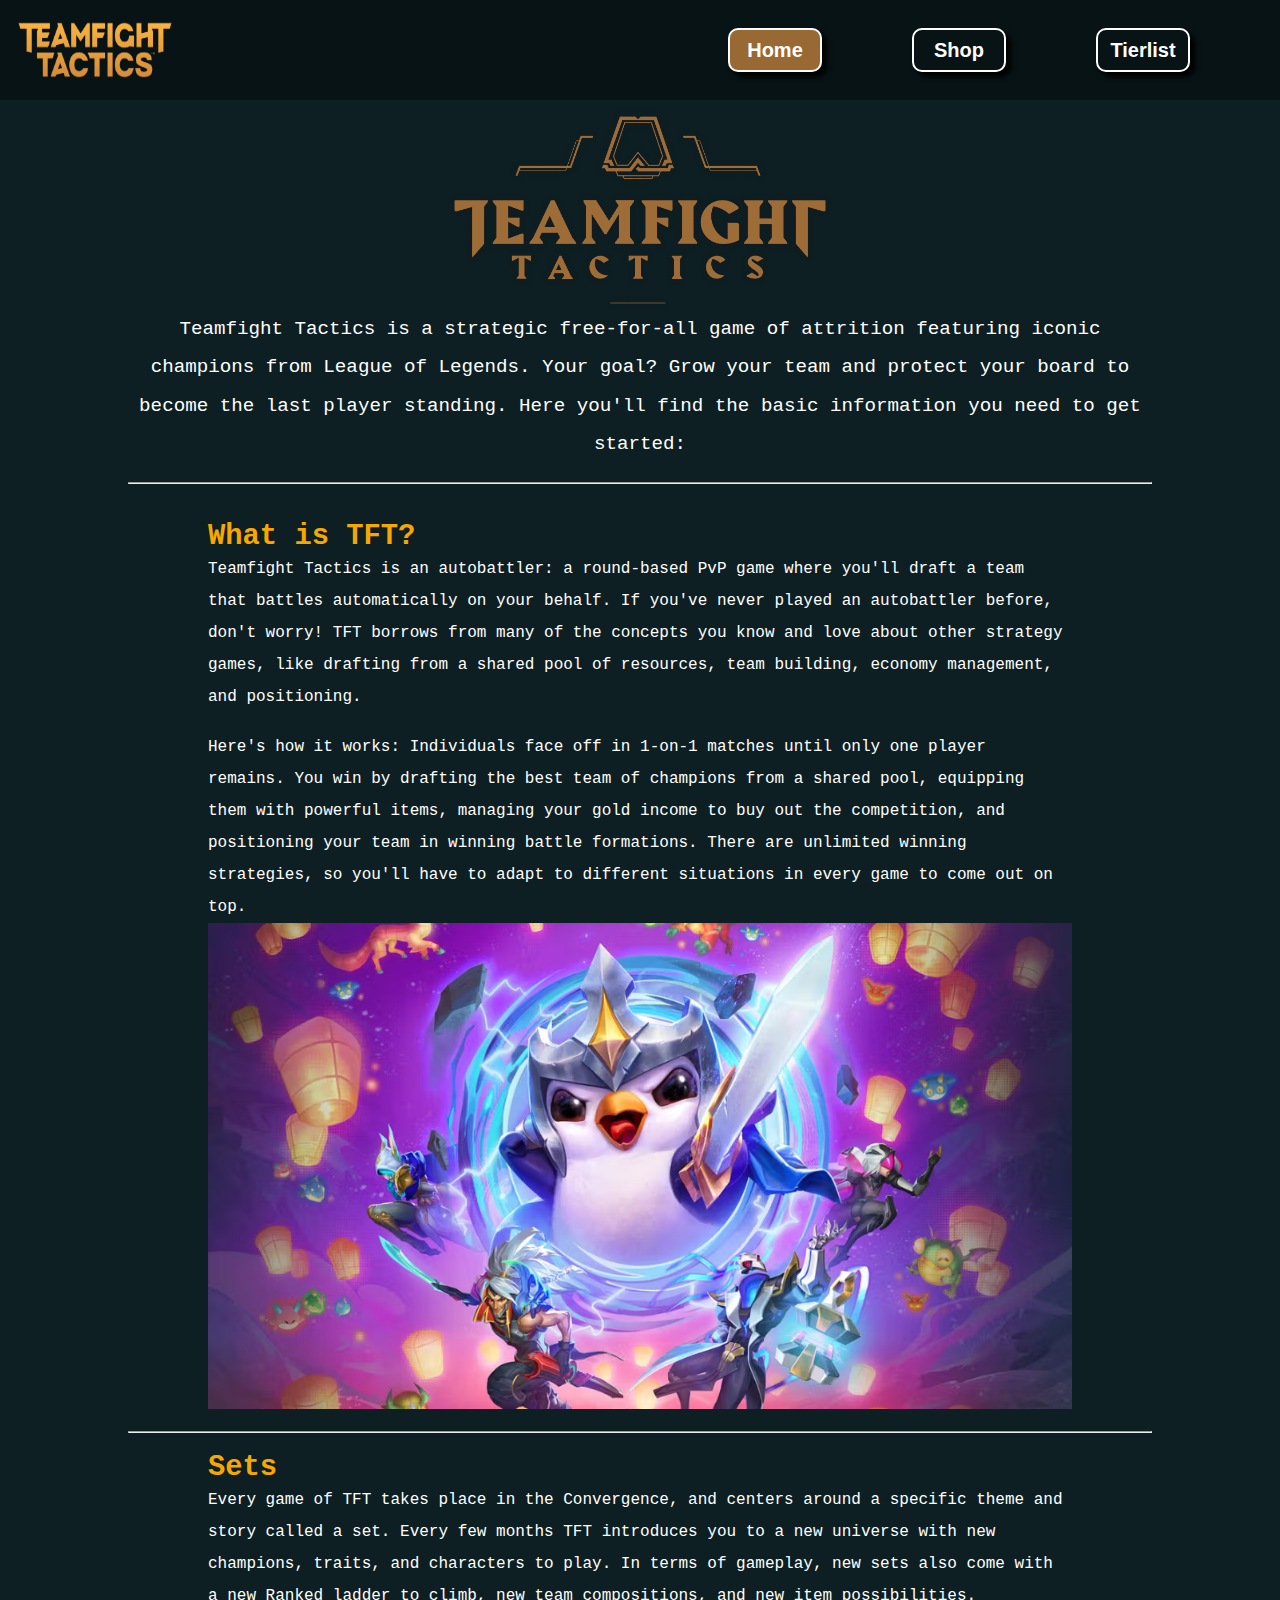
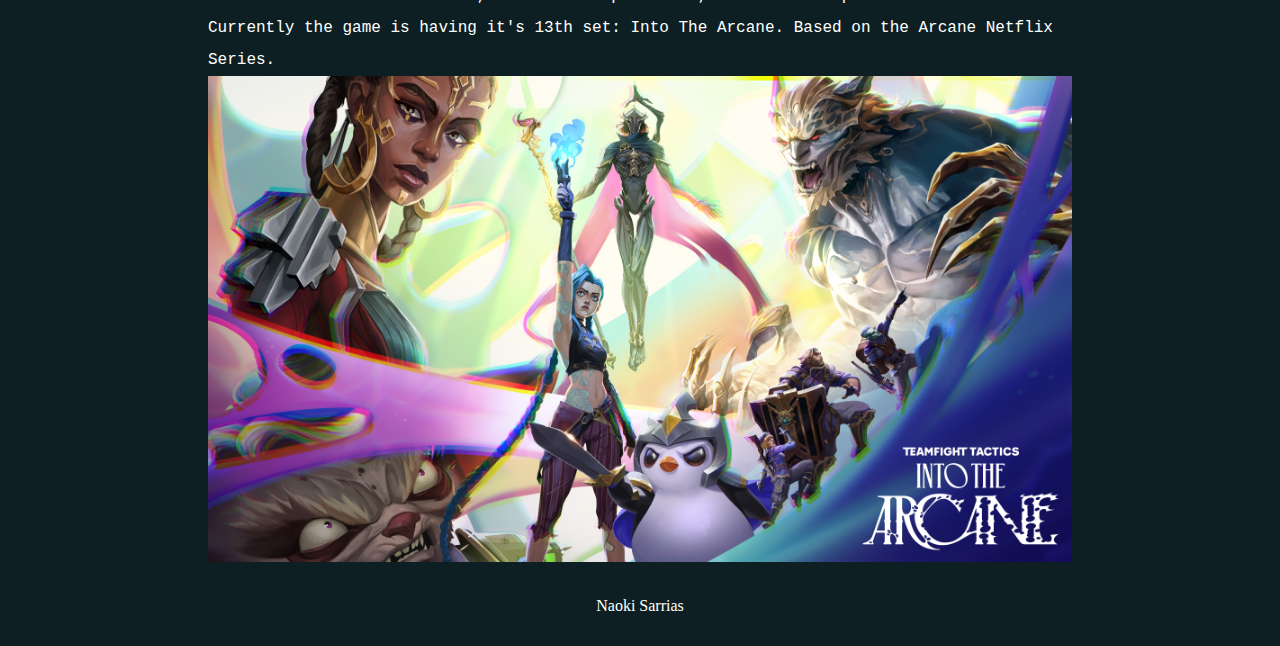
<file: index.html>
<!DOCTYPE html>
<html lang="en">
<head>
    <meta charset="UTF-8">
    <meta name="viewport" content="width=device-width, initial-scale=1.0">
    <title>Teamfight Tactics</title>
    <link rel="icon" type="image/x-icon" href="./img/icon.png">
    <link rel="stylesheet" type="text/css" href="style.css"></link>
</head>
<body>
    <header>
        <div id="logo">
            <a href="#"><img src="img\tft_logo.png" alt="tft_logo" id="logo"></a>
        </div>
        <div class="navbar">
            <a href="#" class="selected">Home</a>
            <a href="./shop.html">Shop</a>
            <a href="./tier.html">Tierlist</a>
        </div>
    </header>
    <main>
        <div class="divimg">    
            <img src="img\tft_big_logo.png" alt="tft_big_logo" id="biglogo">
        </div>
        <div>
            <p class="info1">Teamfight Tactics is a strategic free-for-all game of attrition
                featuring iconic champions from League of Legends. Your goal?
                Grow your team and protect your board to become the last player
                standing. Here you'll find the basic information you need to get started:</p>
            <br><hr><br><br>
            <article>
            <h1>What is TFT?</h1>
            <p class="info">Teamfight Tactics is an autobattler: a round-based PvP game where you'll 
                draft a team that battles automatically on your behalf. If you've never 
                played an autobattler before, don't worry! TFT borrows from many of the 
                concepts you know and love about other strategy games, like drafting from 
                a shared pool of resources, team building, economy management, and positioning.</p>
            <br>
            <p class="info">Here's how it works: Individuals face off in 1-on-1 matches until only one player remains.
                You win by drafting the best team of champions from a shared pool, equipping them with powerful
                items, managing your gold income to buy out the competition, and positioning your team in winning
                battle formations. There are unlimited winning strategies, so you'll have to adapt to different situations
                in every game to come out on top.</p>
                <img src="./img/tft.png" alt="TFT" class="home_img">
            </article>
            <br><hr><br>
            <article>
            <h1>Sets</h1>
            <p class="info">Every game of TFT takes place in the Convergence, and centers around a specific
                theme and story called a set. Every few months TFT introduces you to a new universe
                with new champions, traits, and characters to play. In terms of gameplay, new sets
                also come with a new Ranked ladder to climb, new team compositions, and new item possibilities.</p>
            <p class="info">Currently the game is having it's 13th set: Into The Arcane. Based on the Arcane Netflix Series.</p>
                <img src="./img/IntoTheArcane.png" alt="Set_13" class="home_img">
            </article>
        </div>
    </main>
    <footer>
        Naoki Sarrias
    </footer>
</body>
</html>
</file>
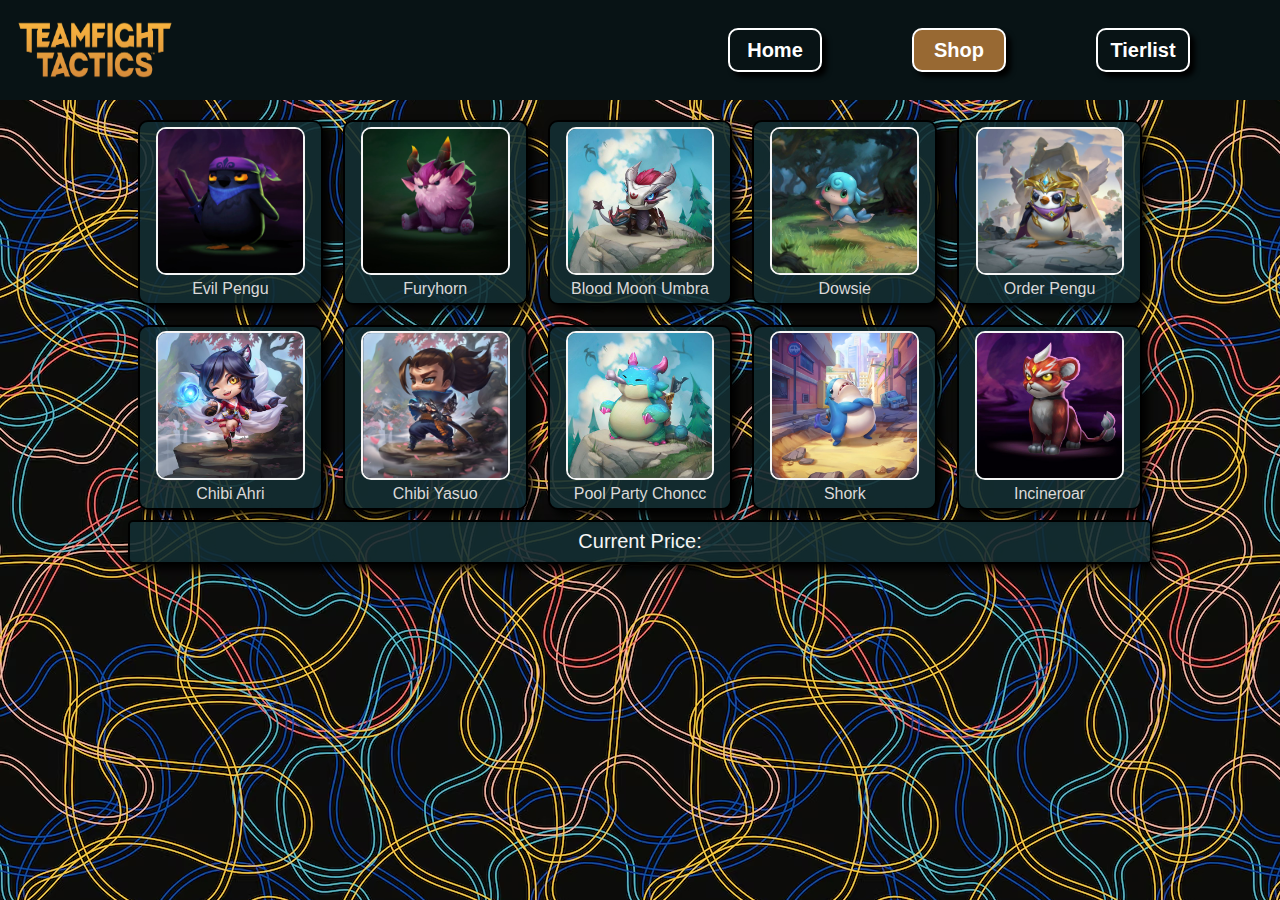
<file: shop.html>
<!DOCTYPE html>
<html lang="en">
<head>
    <meta charset="UTF-8">
    <meta name="viewport" content="width=device-width, initial-scale=1.0">
    <title>Teamfight Tactics</title>
    <link rel="icon" type="image/x-icon" href="./img/icon.png">
    <link rel="stylesheet" type="text/css" href="style.css"></link>
    <script type="text/javascript" src="shop.js"></script>
</head>
<body class="shopbody">
    <header>
        <div id="logo">
            <a href="./index.html"><img src="img\tft_logo.png" alt="tft_logo" id="logo"></a>
        </div>
        <div class="navbar">
            <a href="./index.html">Home</a>
            <a href="#" class="selected">Shop</a>
            <a href="./tier.html">Tierlist</a>
        </div>
    </header>
    <main class="mainshop">
        <div class="grid-container">
            <div class="grid-item"><img src="./img/pengu1.jpg" alt="Evil Pengu" preu="150"><p>Evil Pengu</p></div>
            <div class="grid-item"><img src="./img/furyhorn1.jpg" alt="Fury Horn" preu="200"><p>Furyhorn</p></div>
            <div class="grid-item"><img src="./img/Umbra1.jpg" alt="Blood Moon Umbra" preu="200"><p>Blood Moon Umbra</p></div>
            <div class="grid-item"><img src="./img/Dowsie1.jpg" alt="Dowsie" preu="150"><p>Dowsie</p></div>
            <div class="grid-item"><img src="./img/Pengu2.jpg" alt="Order Pengu" preu="100"><p>Order Pengu</p></div>
            <div class="grid-item"><img src="./img/Ahri.jpg" alt="Chibi Ahri" preu="500"><p>Chibi Ahri</p></div>
            <div class="grid-item"><img src="./img/Yasuo.jpg" alt="Chibi Yasuo" preu="500"><p>Chibi Yasuo</p></div>
            <div class="grid-item"><img src="./img/Choncc1.jpg" alt="Pool Party Choncc" preu="150"><p>Pool Party Choncc</p></div>
            <div class="grid-item"><img src="./img/shork.jpg" alt="Shork" preu="150"><p>Shork</p></div>
            <div class="grid-item"><img src="./img/incineroar.jpg" alt="Incineroar" preu="275"><p>Incineroar</p></div>
          </div>
          <div id="price">
            <p>Current Price: </p>
          </div>
    </main>
</body>
</html>
</file>
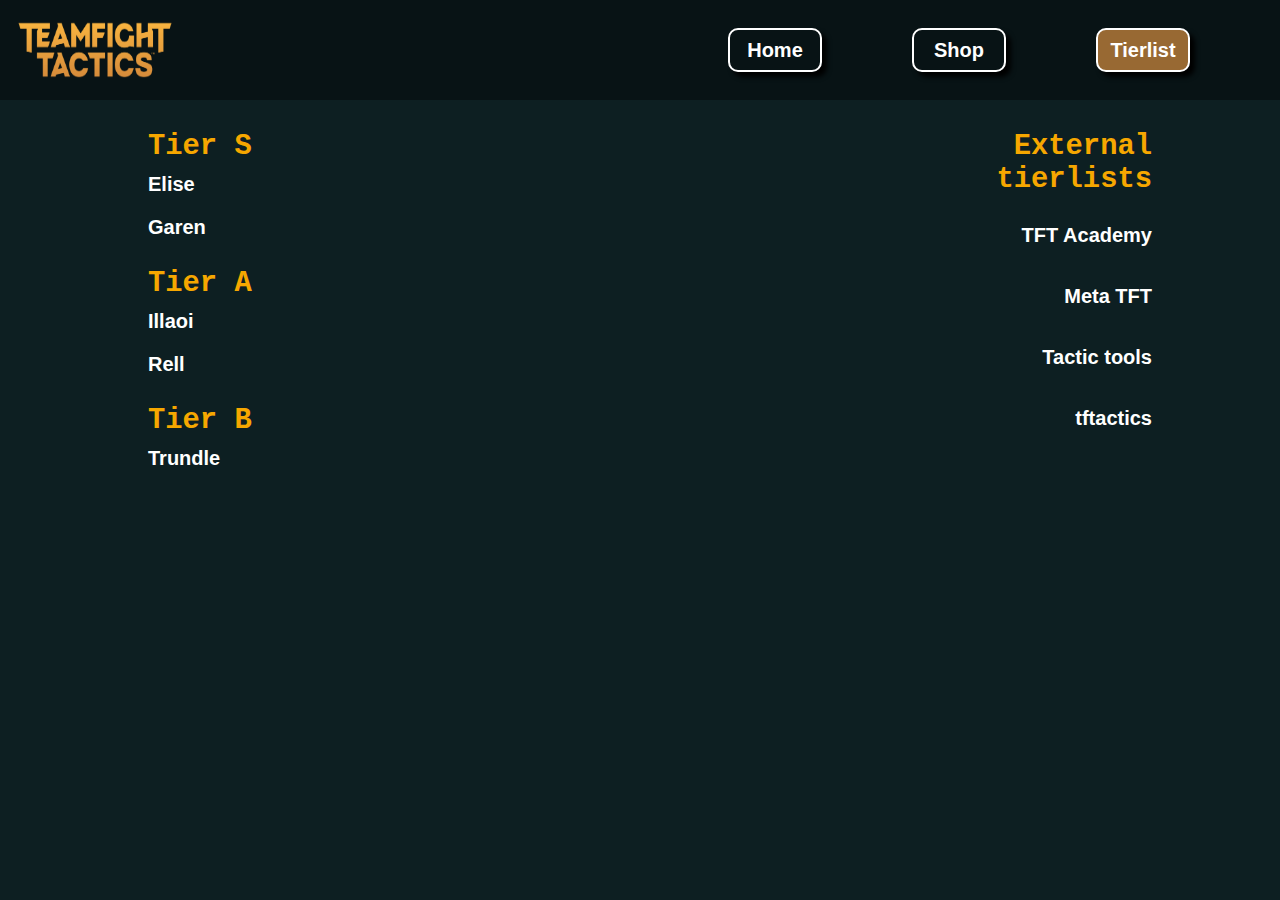
<file: tier.html>
<!DOCTYPE html>
<html lang="en">
<head>
    <meta charset="UTF-8">
    <meta name="viewport" content="width=device-width, initial-scale=1.0">
    <title>Teamfight Tactics</title>
    <link rel="icon" type="image/x-icon" href="./img/icon.png">
    <link rel="stylesheet" type="text/css" href="style.css"></link>
    <script type="text/javascript" src="tierlist.js"></script>
</head>
<body class="bodytier">
    <header>
        <div id="logo">
            <a href="./index.html"><img src="img\tft_logo.png" alt="tft_logo" id="logo"></a>
        </div>
        <div class="navbar">
            <a href="./index.html">Home</a>
            <a href="./shop.html">Shop</a>
            <a href="#" class="selected">Tierlist</a>
        </div>
    </header>
    <main class="maintier">
        <nav id="menu">
            <h1>Tier S</h1>
            <a href="#" class="enllaç" champ="elise">Elise</a>
            <a href="#" class="enllaç" champ="garen">Garen</a><br>
            <h1>Tier A</h1>
            <a href="#" class="enllaç" champ="illaoi">Illaoi</a> 
            <a href="#" class="enllaç" champ="rell">Rell</a><br>
            <h1>Tier B</h1> 
            <a href="#" class="enllaç" champ="trundle">Trundle</a>
        </nav>
        <section>
            <article id="elise" class="noVisible">
                <div>
                    <img src="./img/Elise.png" alt="Elise">
                    <img src="./img/formswapper.png" alt="Form Swapper" class="traits">
                    <img src="./img/bruiser.png" alt="Bruiser" class="traits">
                    <img src="./img/blackrose.png" alt="Black Rose" class="traits">
                </div>
                <h3>Elise -> Form Swapper | Bruiser | Black Rose</h3>
                <p>Elise is one of the best frontliners in this set. That is because of her ability and traits.</p>
                <p>Form Swapper gives her durability and Bruiser enhances her HP, which amplifies her stats as a Tank.</p>
                <p>Black Rose is a nice addittion but it's not the most used out of the 3. This gives the Sion created by Black Rose basic stats as ATK and HP.</p>
                <p>And finally, the best thing in her kit, the ability, which is used to jump at the enemy backline and stunning every enemy arround her, by far one of the best abilities in this set.</p>
            </article>
            <article id="garen" class="noVisible">
                <div>
                    <img src="./img/Garen.png" alt="Garen">
                    <img src="./img/emissary.png" alt="Emissary" class="traits">
                    <img src="./img/watcher.png" alt="Watcher" class="traits">
                </div>
                <h3>Garen -> Emissary | Watcher</h3>
                <p>Garen is the best filler forntliner, no doubt.</p>
                <p>Why is that? Simple, because the trait Emissary only need one champion to function, and the buff that garen gives with it is massive, granting max HP to allied units on his side</p>
                <p>Watcher is also a big trait, which gives durability, but you need 2 watchers to get the buff.</p>
                <p>Some times, when you have a nice board and units you can end up having an extra slot, perfect to put Garen to give some extra HP to your tanks while being tanky himself.</p>
            </article>
            <article id="illaoi" class="noVisible">
                <div>
                    <img src="./img/Illaoi.png" alt="Illaoi">
                    <img src="./img/rebel.png" alt="Rebel" class="traits">
                    <img src="./img/sentinel.png" alt="Sentinel" class="traits">
                </div>
                <h3>Illaoi -> Rebel | Sentinel</h3>
                <p>Illaoi is currently the best tank unit in the current Set.</p>
                <p>You need lots of units to get any significant buff on Illaoi, but that's not the reason she's so tanky.</p>
                <p>Being a Sentinel, she gets tons of armor and magic resist, making her already very tanky. But in addition to her skill, it gets even better.</p>
                <p>With her skill, Illaoi takes enemies HP and grants it to herself as max HP during that fight, while gaining damage negation during her skill. This makes her the best tank unit in this set with no comparison, her only issue is not having any kind of CC (Crown Control).</p>
            </article>
            <article id="rell" class="noVisible">
                <div>
                    <img src="./img/Rell.png" alt="Rell">
                    <img src="./img/conqueror.png" alt="Conqueror" class="traits">
                    <img src="./img/sentinel.png" alt="Sentinel" class="traits">
                    <img src="./img/visionary.png" alt="Visionary" class="traits">
                </div>
                <h3>Rell -> Conqueror | Sentinel | Visionary</h3>
                <p>Rell is a nice tank unit wich gives all kind of utility.</p>
                <p>For starters, she's a 2cost making her easy to get and giving 3 traits to your team.</p>
                <p>Conqueror is a nice trait for early stages, granting your team extra loot and gaining a DMG boost.</p>
                <p>Just like Illaoi, having the Sentinel trait alone already makes her very bulky gaining tons of resistances.</p>
                <p>And then, the cherry on top, having Visionary as a trait is very nice, since all visionary allies will be able to cast their skills sooner. Since most visionaries are damage oriented, having rell on the team is crucial, being able to tank for them.</p>
                <p>And that's not all, on skill activation, Rell gains a shield and then attacks the enemies with her lance to steal Armor and Magic Resist from enemies hit.</p>
            </article>
            <article id="trundle" class="noVisible">
                <div>
                    <img src="./img/Trundle.png" alt="Trundle">
                    <img src="./img/scrap.png" alt="Scrap" class="traits">
                    <img src="./img/bruiser.png" alt="Bruiser" class="traits">
                </div>
                <h3>Trundle -> Scrap | Bruiser</h3>
                <p>Trundle is not one of the prefered units for final boards, but can still give some power to your early stages</p>
                <p>Trundle is more of a bruiser unit, tanking and doing some damage with its ability.</p>
                <p>He gets extra HP with the Bruiser trait and can heal himself whenever he attacks with it's skill active.</p>
                <p>Thanks to being a 1cost, it can be a very nice unit to have in early stages, since scrap can also give you an extra item to boost Trundle's stats as well as gaining a small shield.</p>
            </article>
        </section>
        <nav id="link">
            <h1>External tierlists</h1><br>
            <a href="https://tftacademy.com/tierlist/comps" class="enllaç">TFT Academy</a><br>
            <a href="https://www.metatft.com/comps" class="enllaç">Meta TFT</a><br>
            <a href="https://tactics.tools/" class="enllaç">Tactic tools</a><br>
            <a href="https://tftactics.gg/tierlist/team-comps/" class="enllaç">tftactics</a>
        </nav>
    </main>
</body>
</html>
</file>
<file: style.css>
*{
    margin: 0;
    padding: 0;
}

::-webkit-scrollbar {
    display: none;
  }
  
  ::-webkit-scrollbar-button {
    display: none;
  }
  
  body {
    -ms-overflow-style:none;
  }

body{
    background-color: #0D1F22;
}

.shopbody{
    background-image: url("./img/shopbg.png");
    background-repeat: repeat;
}

header{
    background-color: #081315;
    display: flex;
    flex-direction: row;
    justify-content: space-between;
    width: 100%;
    height: 80px;
    padding: 10px;
    position: fixed;
    top: 0%;
}

#logo{
    width: 170px;
    height: 80px;
}

.navbar{
    width: 100%;
    display: flex;
    justify-content: right;
    align-items: center;
    flex-direction: row;
    padding-right: 100px;
}

.navbar a{
    margin-left: 90px;
    text-decoration: none;
    font-size: 20px;
    font-family: Arial, Helvetica, sans-serif;
    border: 2px solid white;
    border-radius: 10px;
    width: 90px;
    height: 40px;
    color: white;
    display: flex;
    justify-content: center;
    align-items: center;
    font-weight: bold;
    box-shadow: 5px 5px 5px black;
    transition: background-color 0.5s ease;
}

.navbar a:hover{
    background-color: #986933;  
}

.selected{
    background-color: #986933;
}

main{
    width: 80%;
    margin: 0 auto;
    display: block;
}


#biglogo{
    width: auto;
    height: 100%;
    display: block;
    margin-left: auto;
    margin-right: auto;
}

.divimg{
    margin-top: 110px;
    justify-content: center;
    width: 100%;
    height: 200px;
}

h1{
    font-size: 1.8em;
    color: #f6a700;  
    font-family: "Lucida Console", "Courier New", monospace;
}

.info1{
    color: white;
    font-size: 1.2em;
    font-family: "Lucida Console", "Courier New", monospace;
    line-height: 2;
    text-align: center;
}

.info{
    color: white;
    font-size: 1em;
    font-family: "Lucida Console", "Courier New", monospace;
    line-height: 2;
    justify-content: left;
}

article{
    padding-left: 80px;
    padding-right: 80px;
}

.home_img{
    width: 100%;
    height: auto;
}

/*shop*/

.mainshop{
    height: 100%;
    margin-top: 110px;
    align-self: center;
}

.grid-container {
    display: grid;
    grid-template-columns: 1fr 1fr 1fr 1fr 1fr;
    padding: 10px;
    gap: 20px;
    margin-top: 20px;
  }

  .grid-item {
    background-color: rgba(19, 45, 50, 0.9);
    border: 2px solid rgba(0, 0, 0, 1);
    border-radius: 10px;
    box-shadow: 5px 5px 10px black;
    text-align: center;
    aspect-ratio: 1;
    display: flex;
    flex-direction: column;
    justify-content: center;
    align-items: center;
    overflow: hidden;
    box-sizing: border-box;
}

.grid-item img {
    max-width: 100%;
    max-height: 80%;
    object-fit: contain;
    border-radius: 10px;
    border: 2px solid whitesmoke;
}

.grid-item p{
    font-size: 16px;
    font-family: Arial, Helvetica, sans-serif;
    color: rgb(219, 217, 217);
    text-align: center;
    margin-top: 5px;
}


@media(max-width:600px){
    .grid-container {
        grid-template-columns: 1fr 1fr 1fr 1fr;
    }
}

#price{
    font-family: Arial, Helvetica, sans-serif;
    background-color: rgba(19, 45, 50, 0.9);
    border: 2px solid rgba(0, 0, 0, 1);
    border-radius: 5px;
    box-shadow: 5px 5px 10px black;
    text-align: center;
    display: flex;
    justify-content: center;
    align-items: center;
    height: 40px;
    color: whitesmoke;
    font-size: 20px;
}





  /*TierList*/

.maintier{
    height: 100%;
    margin-top: 130px;
    display: grid;
    grid-template-areas:
    'nav champ links';
    grid-template-columns: 
    150px 1fr 220px;
    gap: 10px;
}

#menu {
	grid-area:nav;
	margin-left:20px;
	width: 120px;
	color: #FFFFFF;
}

#link {
    grid-area: links;
    color: #FFFFFF;
    text-align: right;
}


.enllaç {
    color: #FFFFFF;
	text-decoration: none;
	display: block;
	padding-top: 10px;
	padding-bottom: 10px;
    font-family: Arial, Helvetica, sans-serif;
    font-size: 20px;
    font-weight: bold;
}


article{
    color: whitesmoke;
}

.champ{
	grid-area:champ;
	width: 60%;
    font-family: Arial, Helvetica, sans-serif;
	border: 1px solid #FFFFFF;
	text-align: justify;
	margin: 40px;
	padding: 20px;
	background-color: black;
}

.traits{
    width: 32px;
    height: 32px;
}

.noVisible {	
	display: none;
}



footer{
    width: 100%;
    height: 80px;
    display: flex;
    align-items: center;
    justify-content: center;
    color: #FFFFFF;
}

#shopfooter{
    background-color: rgba(19, 45, 50, 0.9);
}
</file>
